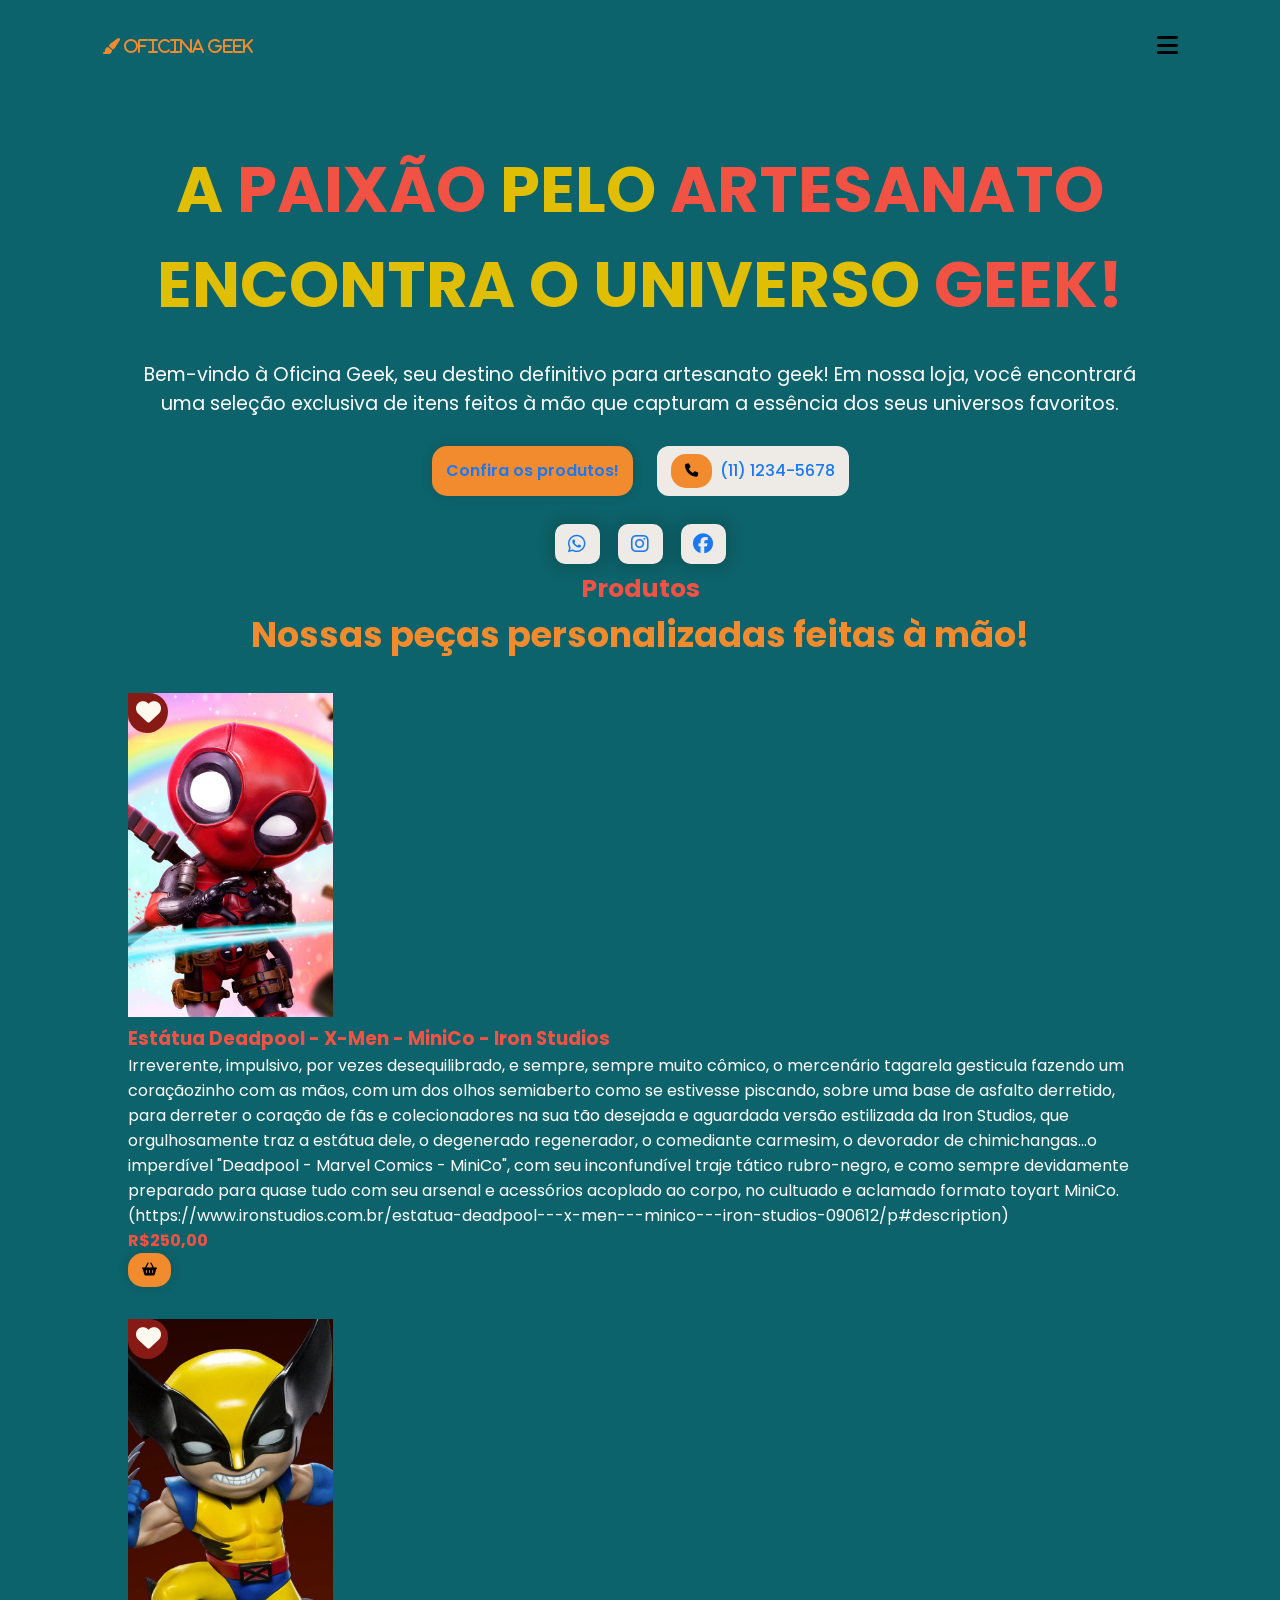
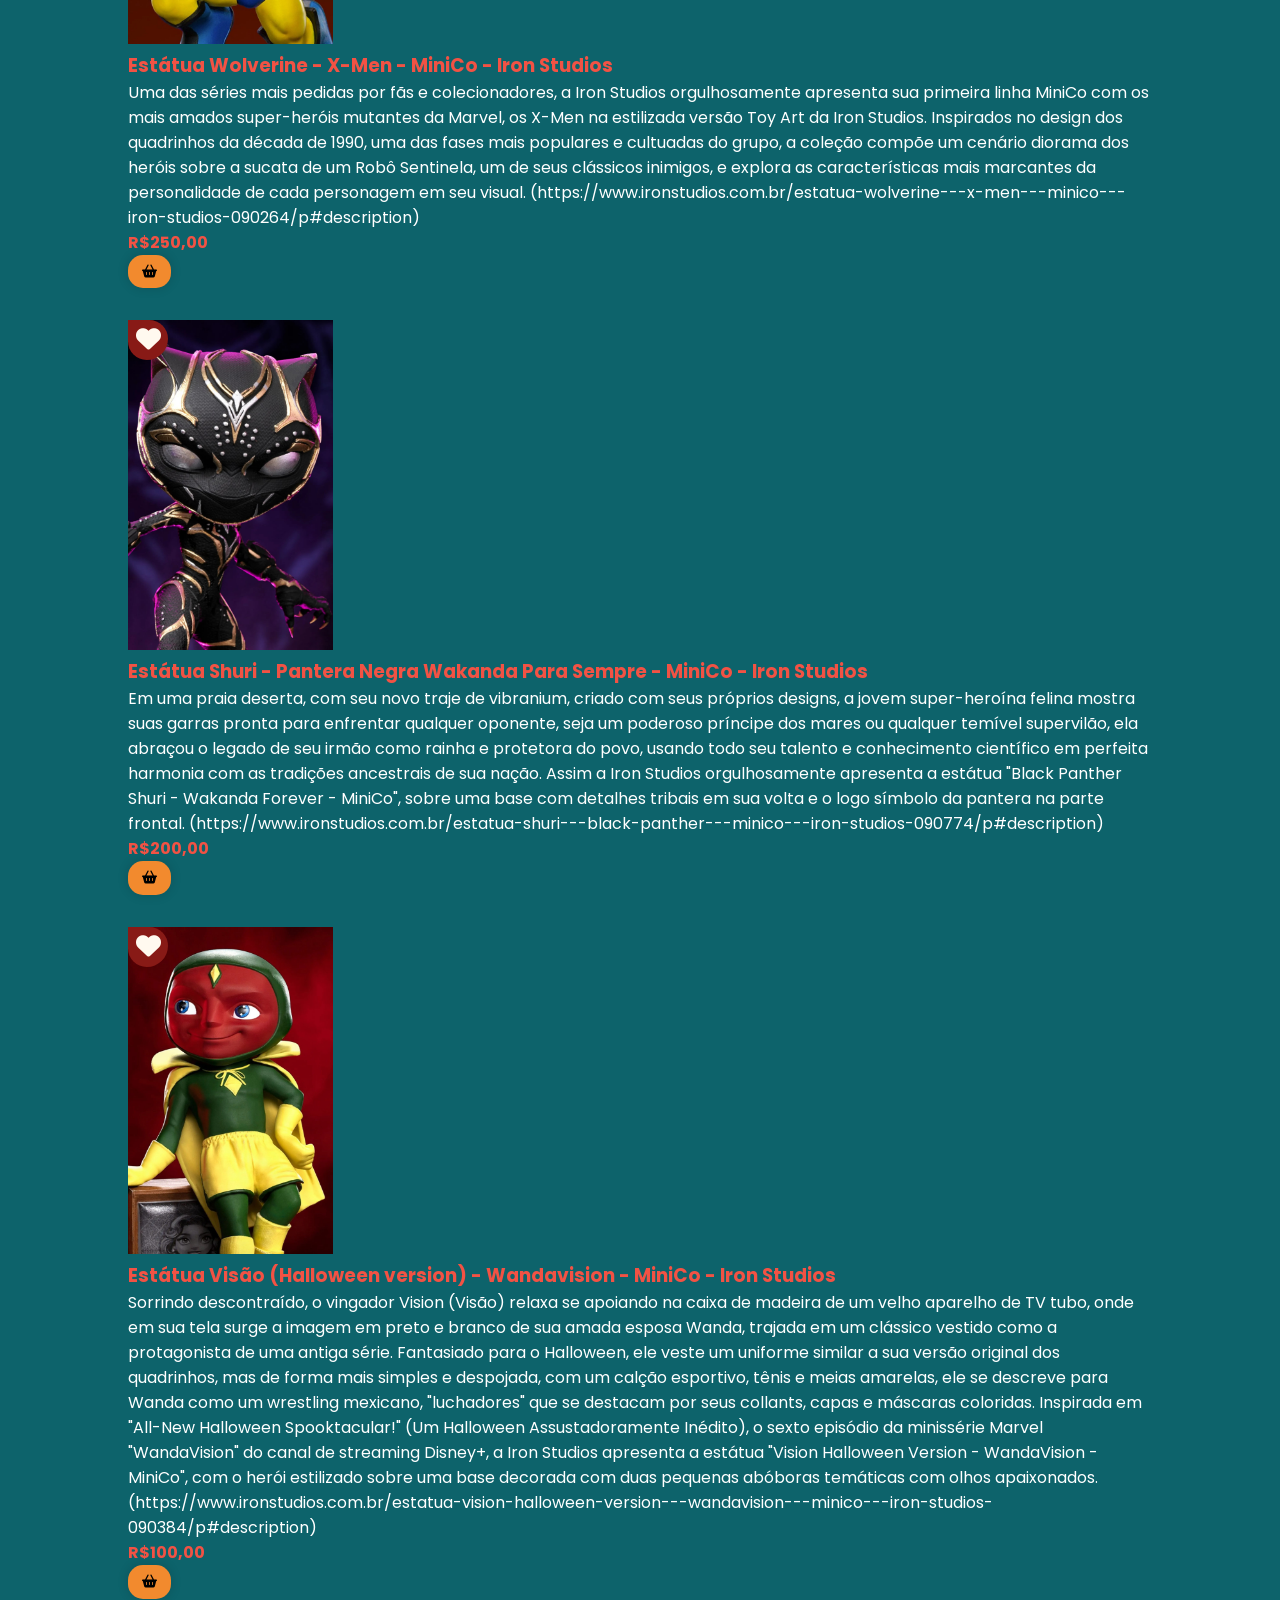
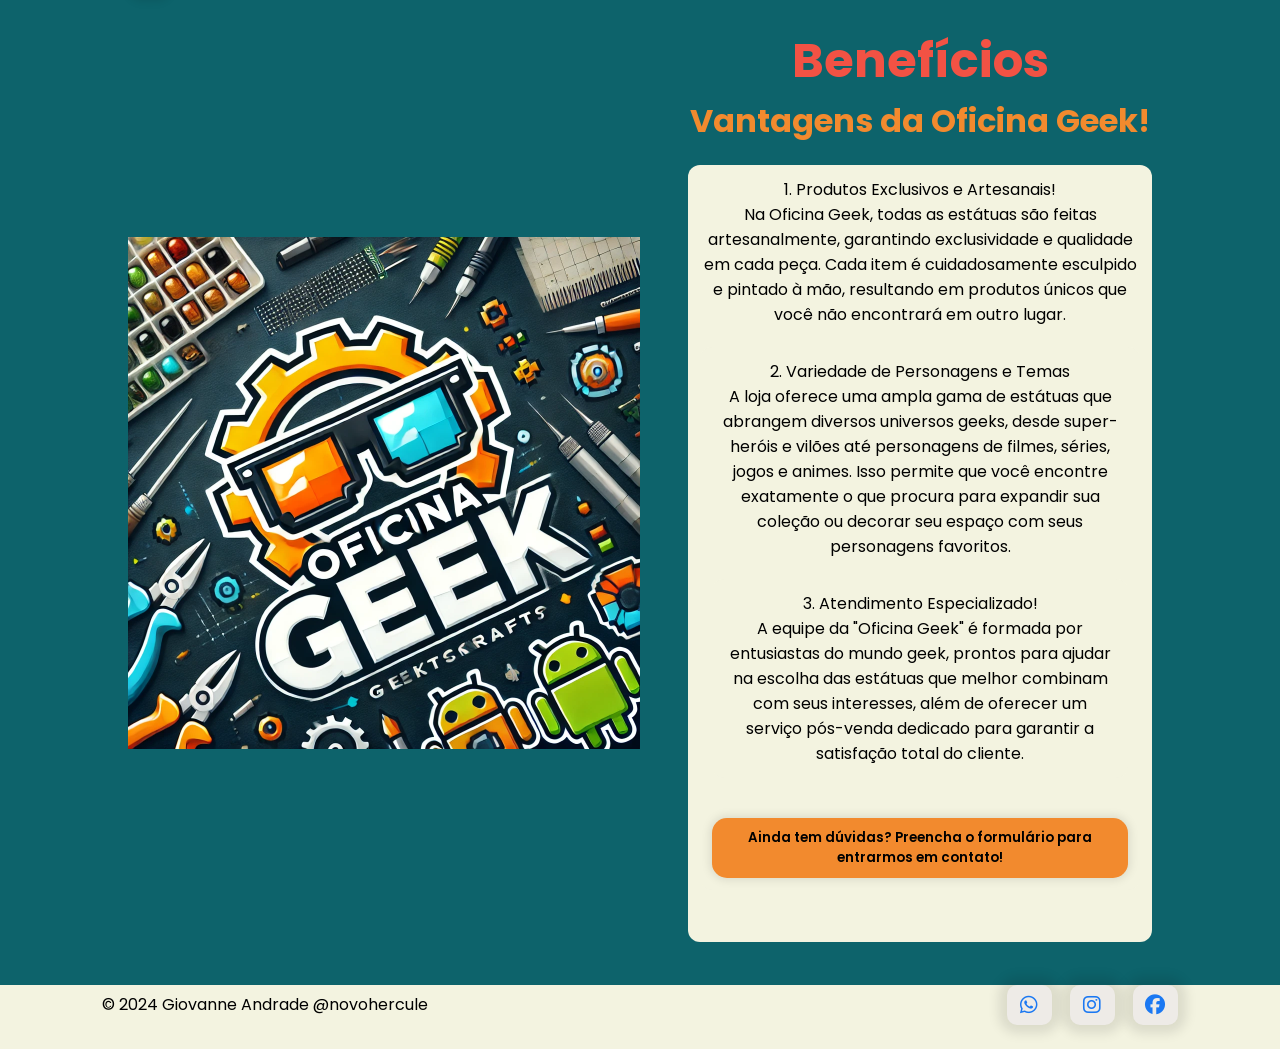
<file: index.html>
<!DOCTYPE html>
<html lang="pt-br">
<head>
    <meta charset="UTF-8">
    <meta name="viewport" content="width=device-width, initial-scale=1.0">
    <link rel="stylesheet" href="https://cdnjs.cloudflare.com/ajax/libs/font-awesome/6.6.0/css/all.min.css" integrity="sha512-Kc323vGBEqzTmouAECnVceyQqyqdsSiqLQISBL29aUW4U/M7pSPA/gEUZQqv1cwx4OnYxTxve5UMg5GT6L4JJg==" crossorigin="anonymous" referrerpolicy="no-referrer" />
    <link rel="stylesheet" href="src/style/style/styles.css">
    <link rel="stylesheet" href="src/style/style/header.css">
    <link rel="stylesheet" href="src/style/style/home.css">
    <link rel="stylesheet" href="src/style/style/menu.css">
    <link rel="stylesheet" href="src/style/style/testimonials.css">
    <link rel="stylesheet" href="src/style/style/footer.css">
    
    <script src="https://cdnjs.cloudflare.com/ajax/libs/jquery/3.7.1/jquery.min.js" integrity="sha512-v2CJ7UaYy4JwqLDIrZUI/4hqeoQieOmAZNXBeQyjo21dadnwR+8ZaIJVT8EE2iyI61OV8e6M8PP2/4hpQINQ/g==" crossorigin="anonymous" referrerpolicy="no-referrer"></script>
    <title>Landing Page</title>
</head>
<body>
    <header>
        <nav id="navbar">
            <i class="fa-solid fa-paintbrush" style="color: #F28A2E;">  Oficina Geek</i>

            <ul id="nav_list">
                <li class="nav-item active">
                    <a href="#home">Conheça a Oficina Geek!</a>
                </li>
                <li class="nav-item">
                    <a href="#menu">Nossos Produtos</a>
                </li>
                <li class="nav-item">
                    <a href="#testimonials">Benefícios</a>
                </li>
            </ul>

            <button class="btn-default">
                Faça o seu pedido!
            </button>

            <button id="mobile_btn">
                <i class="fa-solid fa-bars"></i>
            </button>
        </nav>

        <div id="mobile_menu">
        <ul id="mobile_nav_list">
            <li class="nav-item">
                <a href="#home">Conheça a Oficina Geek!</a>
            </li>
            <li class="nav-item">
                <a href="#menu">Nossos Produtos</a>
            </li>
            <li class="nav-item">
                <a href="#testimonials">Benefícios</a>
            </li>
        </ul>
        <button class="btn-default">
            Faça o seu pedido!
        </button>
    </div>
 </header>


 <main id="content">
    <section id="home">
        <DIV class="SHAPE"></DIV>
        <div id="cta">
            <h1 class="title">
                A 
                <span>PAIXÃO</span> PELO <span>ARTESANATO</span> ENCONTRA O UNIVERSO <span>GEEK!</span>
            </h1>

            <p class="description">
                Bem-vindo à Oficina Geek, seu destino definitivo para artesanato geek! Em nossa loja, você encontrará uma seleção exclusiva de itens feitos à mão que capturam a essência dos seus universos favoritos.
        
            </p>

            <div id="cta_buttons">
                <a href="#" class="btn-default">
                    Confira os produtos!
                </a>

                <a href="tel: +55123456789" id="phone_button">
                    <button class="btn-default">
                        <i class="fa-solid fa-phone"></i>
                    
                    </button>
                    (11) 1234-5678
                </a>
            </div>

            <div class="social-media-buttons">
                <a href="">
                    <i class="fa-brands fa-whatsapp"></i>
                </a>
            
                <a href="">
                    <i class="fa-brands fa-instagram"></i>
                </a>
                <a href="">
                    <i class="fa-brands fa-facebook"></i>
                </a>
            </div>

        </div>
        <div id="banner">
            <img src="src/image/artpoin-deadpool33-768x1086.png" alt="">

        </div>

    </section>

    <section id="menu">
        <h2 class="section-title">Produtos</h2>
        <h3 class="section-subtitle">Nossas peças personalizadas feitas à mão!</h3>

        <div id="products">
            <div class="product">
                <div class="product-heart">
                    <i class="fa-solid fa-heart"></i>
                </div>

                <img src="src/image/deadpool.jpg" class="product-image" alt="">
                <h3 class="product-title"> 
                    Estátua Deadpool - X-Men - MiniCo - Iron Studios
                </h3>

                <span class="product-description">
                    Irreverente, impulsivo, por vezes desequilibrado, e sempre, sempre muito cômico, o mercenário tagarela gesticula fazendo um coraçãozinho com as mãos, com um dos olhos semiaberto como se estivesse piscando, sobre uma base de asfalto derretido, para derreter o coração de fãs e colecionadores na sua tão desejada e aguardada versão estilizada da Iron Studios, que orgulhosamente traz a estátua dele, o degenerado regenerador, o comediante carmesim, o devorador de chimichangas...o imperdível "Deadpool - Marvel Comics - MiniCo", com seu inconfundível traje tático rubro-negro, e como sempre devidamente preparado para quase tudo com seu arsenal e acessórios acoplado ao corpo, no cultuado e aclamado formato toyart MiniCo. (https://www.ironstudios.com.br/estatua-deadpool---x-men---minico---iron-studios-090612/p#description)
                </span>

            <div class="product-price">
                <h4>R$250,00</h4>
                <button class="btn-default">
                    <i class="fa-solid fa-basket-shopping"></i>
                </button>
            </div>

            <div id="products">
                <div class="product">
                    <div class="product-heart">
                        <i class="fa-solid fa-heart"></i>
                    </div>
    
                    <img src="src/image/wolverine.jpg" class="product-image" alt="">
                    <h3 class="product-title"> 
                        Estátua Wolverine - X-Men - MiniCo - Iron Studios
                    </h3>
    
                    <span class="product-description">
                        Uma das séries mais pedidas por fãs e colecionadores, a Iron Studios orgulhosamente apresenta sua primeira linha MiniCo com os mais amados super-heróis mutantes da Marvel, os X-Men na estilizada versão Toy Art da Iron Studios. Inspirados no design dos quadrinhos da década de 1990, uma das fases mais populares e cultuadas do grupo, a coleção compõe um cenário diorama dos heróis sobre a sucata de um Robô Sentinela, um de seus clássicos inimigos, e explora as características mais marcantes da personalidade de cada personagem em seu visual. (https://www.ironstudios.com.br/estatua-wolverine---x-men---minico---iron-studios-090264/p#description)
                    </span>
    
                <div class="product-price">
                    <h4>R$250,00</h4>
                    <button class="btn-default">
                        <i class="fa-solid fa-basket-shopping"></i>
                    </button>
                </div>

                <div id="products">
                    <div class="product">
                        <div class="product-heart">
                            <i class="fa-solid fa-heart"></i>
                        </div>
        
                        <img src="src/image/pantera.jpg" class="product-image" alt="">
                        <h3 class="product-title"> 
                            Estátua Shuri - Pantera Negra Wakanda Para Sempre - MiniCo - Iron Studios
                        </h3>
        
                        <span class="product-description">
                            Em uma praia deserta, com seu novo traje de vibranium, criado com seus próprios designs, a jovem super-heroína felina mostra suas garras pronta para enfrentar qualquer oponente, seja um poderoso príncipe dos mares ou qualquer temível supervilão, ela abraçou o legado de seu irmão como rainha e protetora do povo, usando todo seu talento e conhecimento científico em perfeita harmonia com as tradições ancestrais de sua nação. Assim a Iron Studios orgulhosamente apresenta a estátua "Black Panther Shuri - Wakanda Forever - MiniCo", sobre uma base com detalhes tribais em sua volta e o logo símbolo da pantera na parte frontal. (https://www.ironstudios.com.br/estatua-shuri---black-panther---minico---iron-studios-090774/p#description)
                        </span>
        
                    <div class="product-price">
                        <h4>R$200,00</h4>
                        <button class="btn-default">
                            <i class="fa-solid fa-basket-shopping"></i>
                        </button>
                    </div>

                    <div id="products">
                        <div class="product">
                            <div class="product-heart">
                                <i class="fa-solid fa-heart"></i>
                            </div>
            
                            <img src="src/image/visão.jpg" class="product-image" alt="">
                            <h3 class="product-title"> 
                                Estátua Visão (Halloween version) - Wandavision - MiniCo - Iron Studios
                            </h3>
            
                            <span class="product-description">
                                Sorrindo descontraído, o vingador Vision (Visão) relaxa se apoiando na caixa de madeira de um velho aparelho de TV tubo, onde em sua tela surge a imagem em preto e branco de sua amada esposa Wanda, trajada em um clássico vestido como a protagonista de uma antiga série. Fantasiado para o Halloween, ele veste um uniforme similar a sua versão original dos quadrinhos, mas de forma mais simples e despojada, com um calção esportivo, tênis e meias amarelas, ele se descreve para Wanda como um wrestling mexicano, "luchadores" que se destacam por seus collants, capas e máscaras coloridas. Inspirada em "All-New Halloween Spooktacular!" (Um Halloween Assustadoramente Inédito), o sexto episódio da minissérie Marvel "WandaVision" do canal de streaming Disney+, a Iron Studios apresenta a estátua "Vision Halloween Version - WandaVision - MiniCo", com o herói estilizado sobre uma base decorada com duas pequenas abóboras temáticas com olhos apaixonados. (https://www.ironstudios.com.br/estatua-vision-halloween-version---wandavision---minico---iron-studios-090384/p#description)
                            </span>
            
                        <div class="product-price">
                            <h4>R$100,00</h4>
                            <button class="btn-default">
                                <i class="fa-solid fa-basket-shopping"></i>
                            </button>
                        </div>
                    
                </div>
            </div>
        </div>
    </section>

    <section id="testimonials">
        <img src="src/image/logo oficina.webp" id="testimonial_chef" alt="">

        <div id="testimonials_content">
            <h2 class="section-title">
                Benefícios
            </h2>
            <h3 class="section-subtitle">
                Vantagens da Oficina Geek!
            </h3>

            <div id="feedbacks">
                <div class="feedback">
                    <div class="feedback-content">
                        <p>
                            1. Produtos Exclusivos e Artesanais! 
                        </p>
                        <p>
                            Na Oficina Geek, todas as estátuas são feitas artesanalmente, garantindo exclusividade e qualidade em cada peça. Cada item é cuidadosamente esculpido e pintado à mão, resultando em produtos únicos que você não encontrará em outro lugar.
                        </p>   
                    </div>

                    <div id="feedbacks">
                        <div class="feedback">
                            <div class="feedback-content">
                                <p>
                                    2. Variedade de Personagens e Temas
                                </p>
                                <p>
                                    A loja oferece uma ampla gama de estátuas que abrangem diversos universos geeks, desde super-heróis e vilões até personagens de filmes, séries, jogos e animes. Isso permite que você encontre exatamente o que procura para expandir sua coleção ou decorar seu espaço com seus personagens favoritos.
                                </p>   
                            </div>
                            <div id="feedbacks">
                                <div class="feedback">
                                    <div class="feedback-content">
                                        <p>
                                            3. Atendimento Especializado! 
                                        </p>
                                        <p>
                                            A equipe da "Oficina Geek" é formada por entusiastas do mundo geek, prontos para ajudar na escolha das estátuas que melhor combinam com seus interesses, além de oferecer um serviço pós-venda dedicado para garantir a satisfação total do cliente.
                                        </p>   
                                    </div>
                </div>
            </div>

            <button class="btn-default">
            Ainda tem dúvidas? Preencha o formulário para entrarmos em contato!
        </button>



        </div>
    </section>
 </main>

 <footer>
    <div id="footer-items">
        <span id="copyright">
            &copy 2024 Giovanne Andrade @novohercule
        </span>

        <div class="social-media-buttons">
            <a href="">
                <i class="fa-brands fa-whatsapp"></i>
            </a>
        
            <a href="">
                <i class="fa-brands fa-instagram"></i>
            </a>
            <a href="">
                <i class="fa-brands fa-facebook"></i>
            </a>
        </div>

        </div>

        
    </div>

 </footer>
 <script src="src/javascript2/script.js"></script>
</body>
</html>
</file>
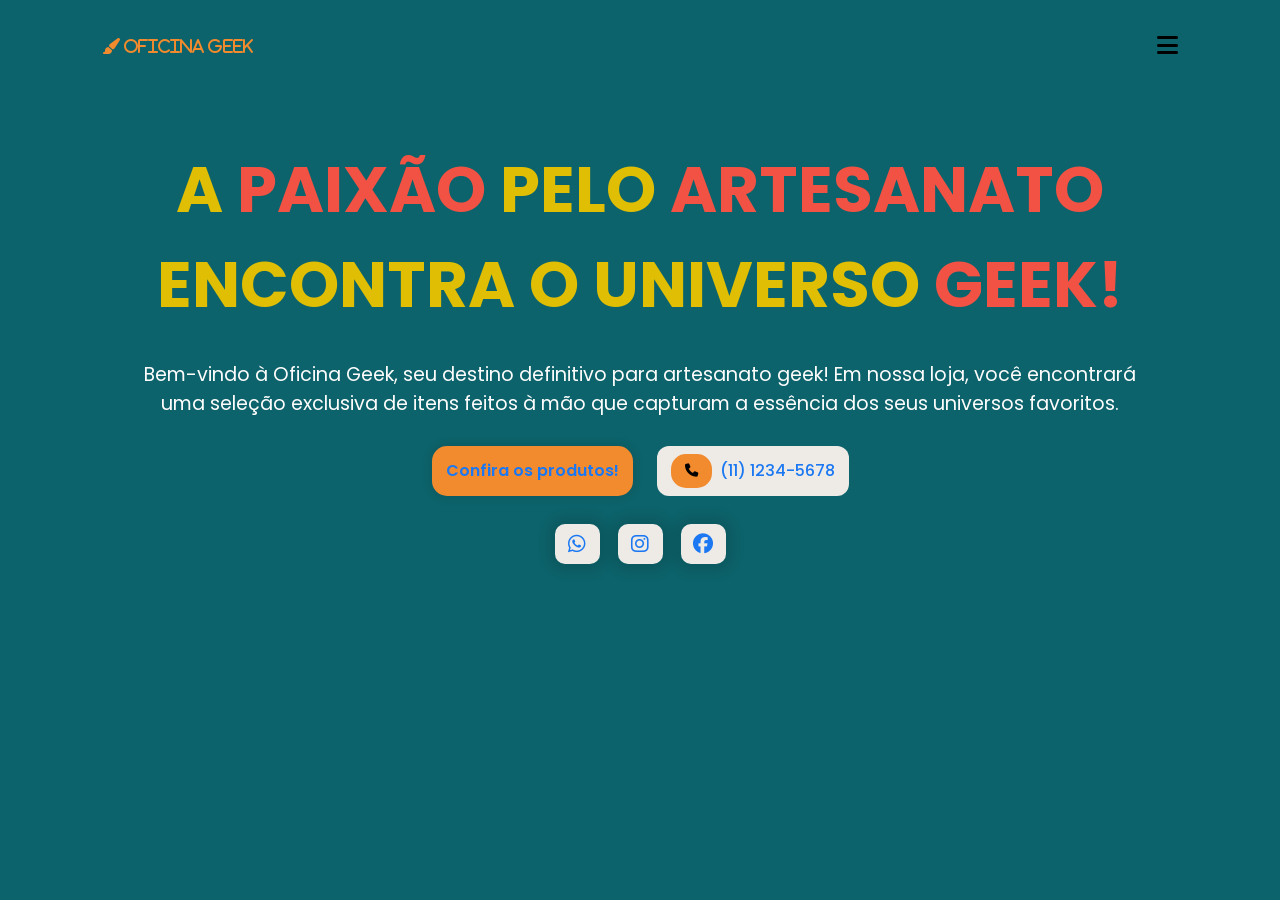
<file: index 2.html>
<!DOCTYPE html>
<html lang="pt-br">
<head>
    <meta charset="UTF-8">
    <meta name="viewport" content="width=device-width, initial-scale=1.0">
    <link rel="stylesheet" href="https://cdnjs.cloudflare.com/ajax/libs/font-awesome/6.6.0/css/all.min.css" integrity="sha512-Kc323vGBEqzTmouAECnVceyQqyqdsSiqLQISBL29aUW4U/M7pSPA/gEUZQqv1cwx4OnYxTxve5UMg5GT6L4JJg==" crossorigin="anonymous" referrerpolicy="no-referrer" />
    <link rel="stylesheet" href="src/style/style/styles.css">
    <link rel="stylesheet" href="src/style/style/header.css">
    <link rel="stylesheet" href="src/style/style/home.css">
    
    <script src="https://cdnjs.cloudflare.com/ajax/libs/jquery/3.7.1/jquery.min.js" integrity="sha512-v2CJ7UaYy4JwqLDIrZUI/4hqeoQieOmAZNXBeQyjo21dadnwR+8ZaIJVT8EE2iyI61OV8e6M8PP2/4hpQINQ/g==" crossorigin="anonymous" referrerpolicy="no-referrer"></script>
    <title>Landing Page</title>
</head>
<body>
    <header>
        <nav id="navbar">
            <i class="fa-solid fa-paintbrush" style="color: #F28A2E;">  Oficina Geek</i>

            <ul id="nav_list">
                <li class="nav-item active">
                    <a href="#home">Conheça a Oficina Geek!</a>
                </li>
                <li class="nav-item">
                    <a href="#menu">Nossos Produtos</a>
                </li>
                <li class="nav-item">
                    <a href="#testimonials">Benefícios</a>
                </li>
            </ul>

            <button class="btn-default">
                Faça o seu pedido!
            </button>

            <button id="mobile_btn">
                <i class="fa-solid fa-bars"></i>
            </button>
        </nav>

        <div id="mobile_menu">
        <ul id="mobile_nav_list">
            <li class="nav-item">
                <a href="#home">Conheça a Oficina Geek!</a>
            </li>
            <li class="nav-item">
                <a href="#menu">Nossos Produtos</a>
            </li>
            <li class="nav-item">
                <a href="#testimonials">Benefícios</a>
            </li>
        </ul>
        <button class="btn-default">
            Faça o seu pedido!
        </button>
    </div>
 </header>


 <main id="content">
    <section id="home">
        <DIV class="SHAPE"></DIV>
        <div id="cta">
            <h1 class="title">
                A 
                <span>PAIXÃO</span> PELO <span>ARTESANATO</span> ENCONTRA O UNIVERSO <span>GEEK!</span>
            </h1>

            <p class="description">
                Bem-vindo à Oficina Geek, seu destino definitivo para artesanato geek! Em nossa loja, você encontrará uma seleção exclusiva de itens feitos à mão que capturam a essência dos seus universos favoritos.
        
            </p>

            <div id="cta_buttons">
                <a href="#" class="btn-default">
                    Confira os produtos!
                </a>

                <a href="tel: +55123456789" id="phone_button">
                    <button class="btn-default">
                        <i class="fa-solid fa-phone"></i>
                    
                    </button>
                    (11) 1234-5678
                </a>
            </div>

            <div class="social-media-buttons">
                <a href="">
                    <i class="fa-brands fa-whatsapp"></i>
                </a>
            
                <a href="">
                    <i class="fa-brands fa-instagram"></i>
                </a>
                <a href="">
                    <i class="fa-brands fa-facebook"></i>
                </a>
            </div>

        </div>
        <div id="banner">
            <img src="src/image/artpoin-deadpool33-768x1086.png" alt="">

        </div>

    </section>
 </main>
 <script src="src/javascript2/script.js"></script>
</body>
</html>
</file>
<file: src/style/style/styles.css>
@import url('https://fonts.googleapis.com/css2?family=Poppins:ital,wght@0,100;0,200;0,300;0,400;0,500;0,600;0,700;0,800;0,900;1,100;1,200;1,300;1,400;1,500;1,600;1,700;1,800;1,900&display=swap');

* {
    font-family: "Poppins", sans-serif;
    margin: 0;
    padding: 0;
    box-sizing: border-box;
}

html {
    scroll-behavior: smooth;
}


body {
    background-color: #0d636b;
}

section {
    padding: 3px 10%;
}

.btn-default {
    border: none;
    display: flex;
    align-items: center;
    justify-content: center;
    background-color: #F28A2E;
    border-radius: 15px;
    padding: 10px 14px;
    font-weight: 600;
    box-shadow: 0px 0px 10px 2px rgba(0, 0, 0, 0.1);
    cursor: pointer;
    transition: background-color .3s ease ;
}

.btn-default:hover {
    background-color: #e79e5e ;
} 

.social-media-buttons {
    display: flex;
    gap: 18px;
}

.social-media-buttons a {
    display: flex;
    align-items: center;
    justify-content: center;
    width: 45px;
    height: 40px;
    background-color: #eeebe7;
    font-size: 1.25rem;
    border-radius: 10px;
    text-decoration: none;
    color: #1B78F2;
    box-shadow: 0px 0px 12px 4px rgba(0, 0, 0, 0.1);
    transition: box-shadow .3s ease;
}
.social-media-buttons a {
    box-shadow: 0px 0px 12px 8px rgba(0, 0, 0, 0.1);
}

.section-title {
    color: #F25244;
    font-size: 1.563rem;

}

.section-subtitle {
    font-size: 2.1875rem;
    color: #F28A2E;
   
}
</file>
<file: src/style/style/header.css>
header {
    width: 100%;
    padding: 28px 8%;
}

#navbar {
    width: 100%;
    display: flex;
    align-items: center;
    justify-content: space-between;    
}

#nav_Logo {
    font-size: 20px;
    color: #F28A2E;
}

#nav_list {
display: flex;
list-style: none;
gap: 48px;
}

.nav-item a {
    text-decoration: none;
    color: #dfbe03;
    font-weight: 600;
}

.nav-item.active a {
    color: #F28A2E;
    border-bottom: 3px solid #f2c444;
}

#mobile_btn {
    display: none;
}

#mobile_menu {
    display: none;
}

@media screen and (max-width: 1770px) {
    #nav_list, 
    #navbar .btn-default  {
        display: none;
        }

    #mobile_btn {
        display: block;
        border: none;
        background-color: transparent;
        font-size: 1.5rem;
        cursor: pointer;
    }

    #mobile_menu.active {
        display: flex;
        flex-direction: column;
        align-items: center;
    }

    #mobile_nav_list {
        display: flex;
        flex-direction: column;
        gap: 12px;
        margin: 12px 0px;
    }

    #mobile_nav_list .nav-item {
        list-style: none;
        text-align: center;
    }
</file>
<file: src/style/style/home.css>
#home {
    display: flex;
    min-height: calc(100vh - 91px);
    position: relative;

}
#cta {
    width: 65%;
    display: flex;
    flex-direction: column;
    gap: 28px;
    margin-top: 5%;
    
    
}

#cta .title {
    font-size: 4rem;
    color: #dfbe03;
    
    
}

#cta .title span {
color: #F25244;
}

#cta .description {
    font-size: 1.2rem;
    color: #fcfcfc;
}

#cta_buttons {
    display: flex; 
    gap: 24px;

}

#cta_buttons a {
    text-decoration: none;
    color: #1B78F2;
    
}

#phone_button {
    display: flex;
    gap: 8px;
    align-items: center;
    background-color: #eeebe7;
    padding: 8px 14px;
    font-weight: 500;
    box-shadow: 0px 0px 0px 0px rgba(0, 0, 0, 0.1);
    border-radius: 12px;
}

#phone_button button {
    box-shadow: none;
}

#banner {
    display: flex;
    align-items: start;
    justify-content: end;
    width: 70%;
}

#banner img {
    height: 100%;
    width: fit-content;
}

.shape {
    background-color: #000000;
    width: 50%;
    height: 100%;
    position: absolute;
}
@media screen and (max-width: 1770px) {
    #home {
        min-height: 100%;
        padding-top: 0px;
    }
    #banner,
    #banner img,
    #home.shape {
        display: none;
    }

    #cta {
        width: 100%;
        text-align: center;
        align-items: center;
    }
</file>
<file: src/style/style/menu.css>
#menu {
    display: flex;
    flex-direction: column;
    align-items: center;
    justify-content: center;
    min-height: 100vh;
    
}

#products {
    width: 100%;
    display: flex;
    justify-content: center;
    gap: 24px;
    margin-top: 32px;
               
    }
#products {
    img {
        width: 20%;
        
    }
   
    }
.product-heart {
    position: absolute;
    background-color: #881a16;
    display: flex;
    align-items: center;
    justify-content: center;
    font-size: 1.563rem;
    color: #fff9ef;
    width: 40px;
    height: 40px;
    border-radius: 0px 37.5px 42.5px;
}

    .product-description {
        color: #ffffff;
        text-align: center;
        
       

    }

    .product-title {
        color: #F25244;

    }

    .product-price {
        color: #F25244;
    }
</file>
<file: src/style/style/testimonials.css>
#testimonials {
    min-height: calc(100vh - 91px);
    display: flex;
    align-items: center;
    justify-content: center;
    gap: 48px;
}

img {
    width: 50%;
}

#testimonials .section-title {
    font-size: 3rem;
    margin-top: 20px;
}

#testimonials .section-subtitle {
    font-size: 2rem;
    
}

#testimonials_content {
    width: 50%;
    
    
}

#feedbacks {
    display: flex;
    flex-direction: column;
    gap: 20px;
    margin-bottom: 40px;
    margin-top: 20px;
}

.feedback {
display: ;
align-items: center;
gap: 20px;
background-color: rgb(243, 243, 224);
padding: 12px;
border-radius: 12px;
box-shadow: 0px 0px 12px 4px rgba (0, 0, 0, 0.1);
}

@media screen and (max-width: 1170px) {
       #testimonials {
        flex-direction: column;
       } 
}

#testimonials_content {
   align-items: center;
   text-align: center;
}

@media screen and (max-width: 600px) {
    #testimonials .section-subtitle {
        font-size: 2rem;
    }

    #testimonials_content {
        width: 100%;
    }
}
</file>
<file: src/style/style/footer.css>
footer {
    background-color:  rgb(243, 243, 224);
}

#footer-items {
    display: flex;
    justify-content: space-between;
    padding: 0px 8% 24px 8%;
    align-items: center;
}

@media screen and (max-width: 600px) {
    #footer-items {
        flex-direction: column;
        gap: 20px;
    }


}
</file>
